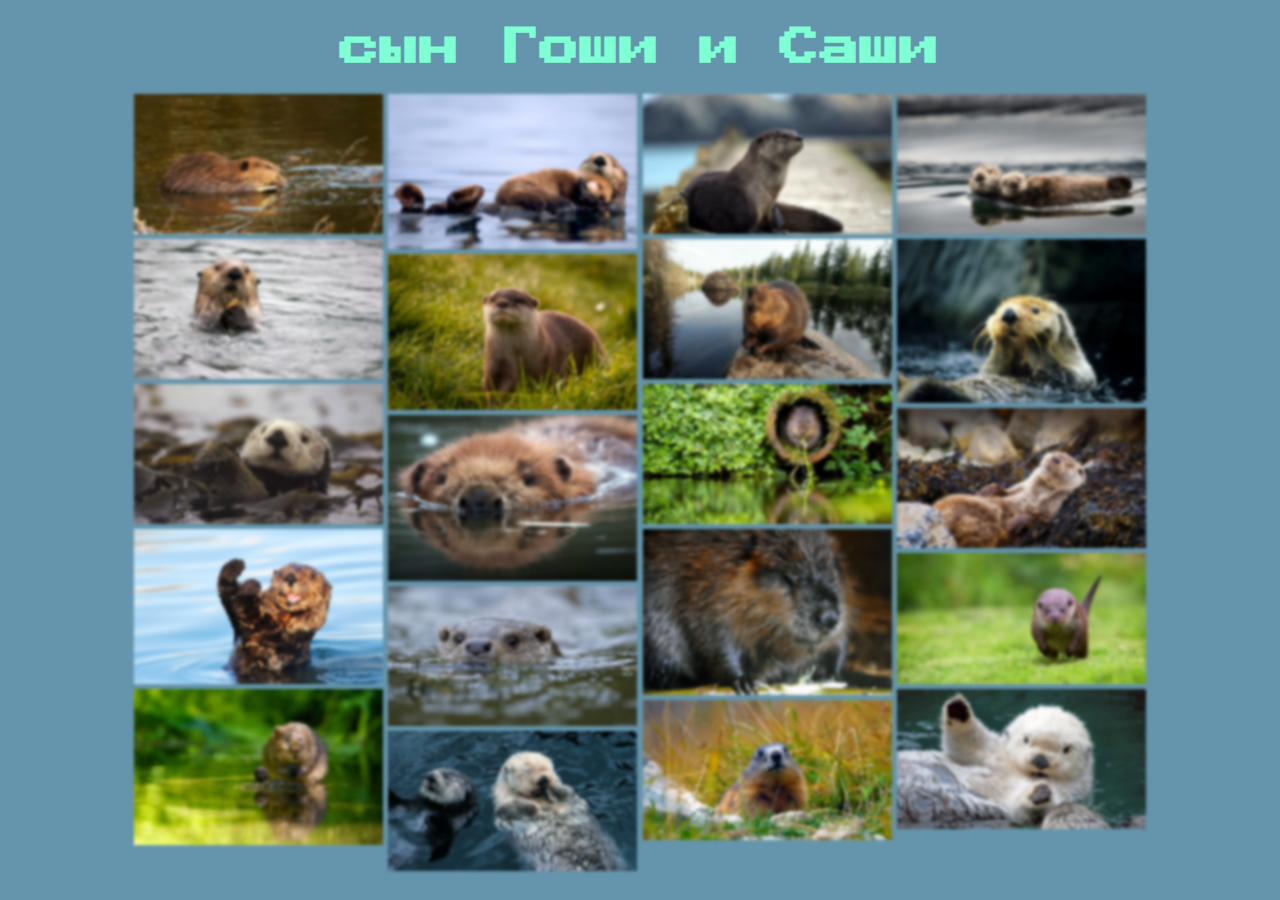
<file: module 2.1 Egor/index.html>
<!DOCTYPE html>
<html lang="en">
<head>
	<meta charset="UTF-8">
	<meta name="viewport" content="width=device-width, initial-scale=1.0">
	<title>Gallery</title>
	<link rel="stylesheet" href="css/main.css">
</head><link rel="preconnect" href="https://fonts.googleapis.com">
<link rel="preconnect" href="https://fonts.gstatic.com" crossorigin>
<link href="https://fonts.googleapis.com/css2?family=Jost:ital@1&family=Press+Start+2P&display=swap" rel="stylesheet">

<body>
<main class="main">
	<a href="absolute.html"><h1 class="heading">сын Гоши и Саши</h1></a>
	
	<div class="img-box">
		<a href="img/img1.webp" class="image"><img src="img/img1.webp" alt="" class="image"></a>
		<a href="img/img2.jpg" class="image"><img src="img/img2.jpg" alt="" class="image"></a>
		<a href="img/img3.webp" class="image"><img src="img/img3.webp" alt="" class="image"></a>
		<a href="img/img4.jpg" class="image"><img src="img/img4.jpg" alt="" class="image"></a>
		<a href="img/img5.jpeg" class="image"><img src="img/img5.jpeg" alt="" class="image"></a>
		<a href="img/img6.jpg" class="image"><img src="img/img6.jpg" alt="" class="image"></a>
		<a href="img/img7.jpg" class="image"><img src="img/img7.jpg" alt="" class="image"></a>
		<a href="img/img8.jpg" class="image"><img src="img/img8.jpg" alt="" class="image"></a>
		<a href="img/img9.jpg" class="image"><img src="img/img9.jpg" alt="" class="image"></a>
		<a href="img/img10.jpg" class="image"><img src="img/img10.jpg" alt="" class="image"></a>
		<a href="img/img11.jpg" class="image"><img src="img/img11.jpg" alt="" class="image"></a>
		<a href="img/img12.jpg" class="image"><img src="img/img12.jpg" alt="" class="image"></a>
		<a href="img/img13.jpg" class="image"><img src="img/img13.jpg" alt="" class="image"></a>
		<a href="img/img14.jpg" class="image"><img src="img/img14.jpg" alt="" class="image"></a>
		<a href="img/img15.jpg" class="image"><img src="img/img15.jpg" alt="" class="image"></a>
		<a href="img/img16.jpg" class="image"><img src="img/img16.jpg" alt="" class="image"></a>
		<a href="img/img17.jpg" class="image"><img src="img/img17.jpg" alt="" class="image"></a>
		<a href="img/img18.jpg "class="image"><img src="img/img18.jpg" alt="" class="image"></a>
		<a href="img/img19.jpg" class="image"><img src="img/img19.jpg" alt="" class="image"></a>
		<a href="img/img20.jpg" class="image"><img src="img/img20.jpg" alt="" class="image"></a>
	</div>
</main>

</body>
</html>
</file>
<file: module 2.1 Egor/css/main.css>
.img-box{
column-count: 4;
column-gap:5px;
width: 80%;
margin: auto;
}
.image{
max-width:100%;
display: block;
filter: blur(1px);

}
.image+.image{
	margin:5px 0;
}
.image:hover{
	filter: blur(0);

}
.heading{
text-align:center;
font-size:40px;
color:aquamarine;



}
body{
background-color:#6595ac;
font-family: 'Jost', sans-serif;
font-family: 'Press Start 2P', cursive;
}
@media all and (max-width: 768px)
{.img-box{
	column-count:1;
}
}
a{

text-decoration:none;


}
</file>
